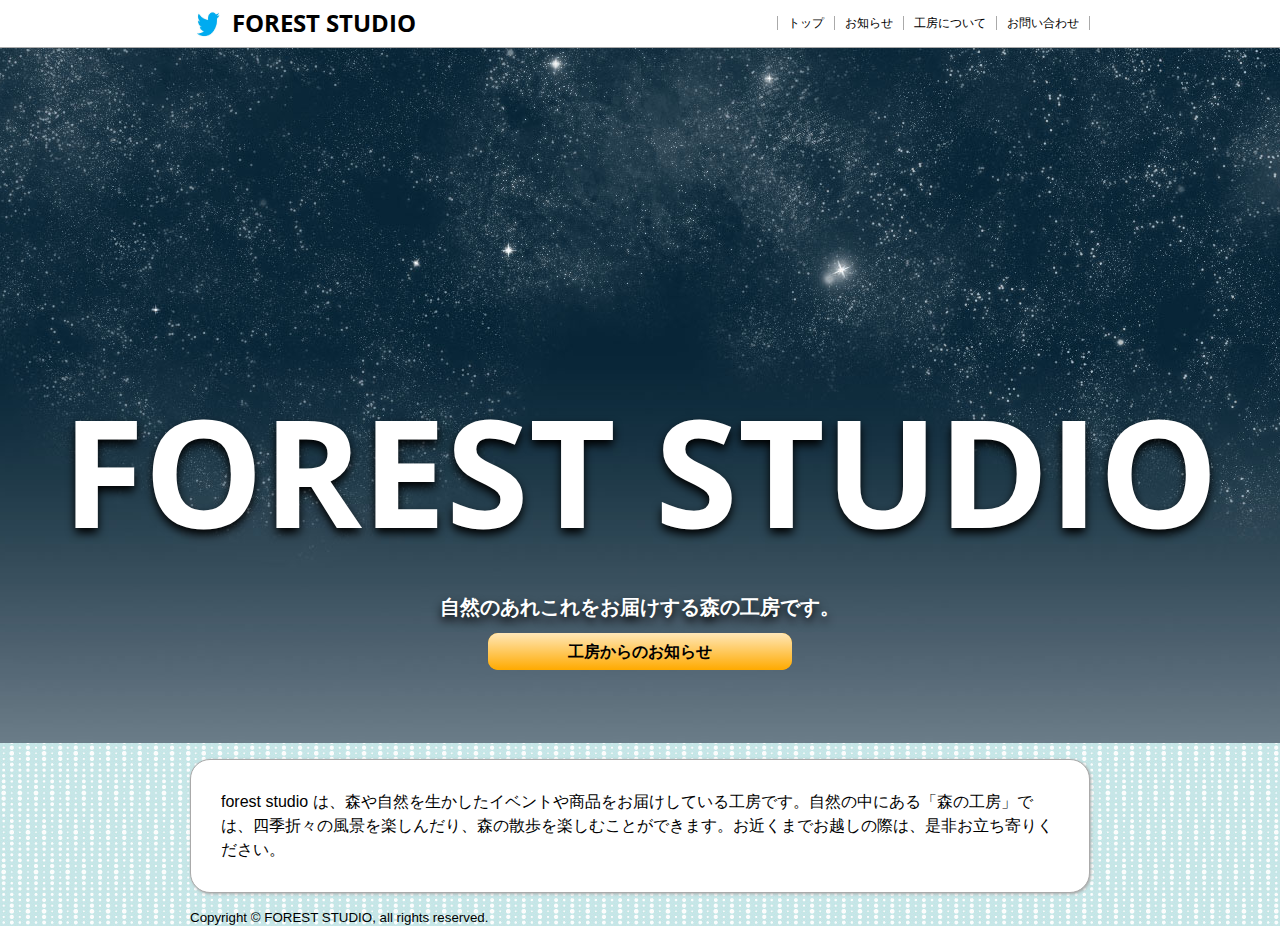
<file: index.html>
<!DOCTYPE html>
<html lang="ja">
<head>
<meta charset="UTF-8" />
<title>FORSET STUDIO</title>
<link rel="stylesheet" href="style.css" />
</head>
<body id="top">

<header>
<h1><a href="../index.html"><img src="image/rogo.jpg" alt="" width="37" height="37">FOREST STUDIO</a></h1>

<!-- ナビゲーションメニュー -->
<nav>
  <ul>
    <li><a href="index.html">トップ</a></li>
    <li><a href="news.html">お知らせ</a></li>
    <li><a href="about.html">工房について</a></li>
    <li><a href="contact.html">お問い合わせ</a></li>
  </ul>
</nav>

</header>

<section>
  <div id="photo">
  <h1>FOREST STUDIO</h1>

  <p>自然のあれこれをお届けする森の工房です。</p>
  <a href="news.html">工房からのお知らせ</a>
  </div>

  <p id="message">forest studio は、森や自然を生かしたイベントや商品をお届けしている工房です。自然の中にある「森の工房」では、四季折々の風景を楽しんだり、森の散歩を楽しむことができます。お近くまでお越しの際は、是非お立ち寄りください。</p>
</section>



<footer>
<small>Copyright &copy; FOREST STUDIO, all rights reserved.</small>
</footer>



</body>
</html>
</file>
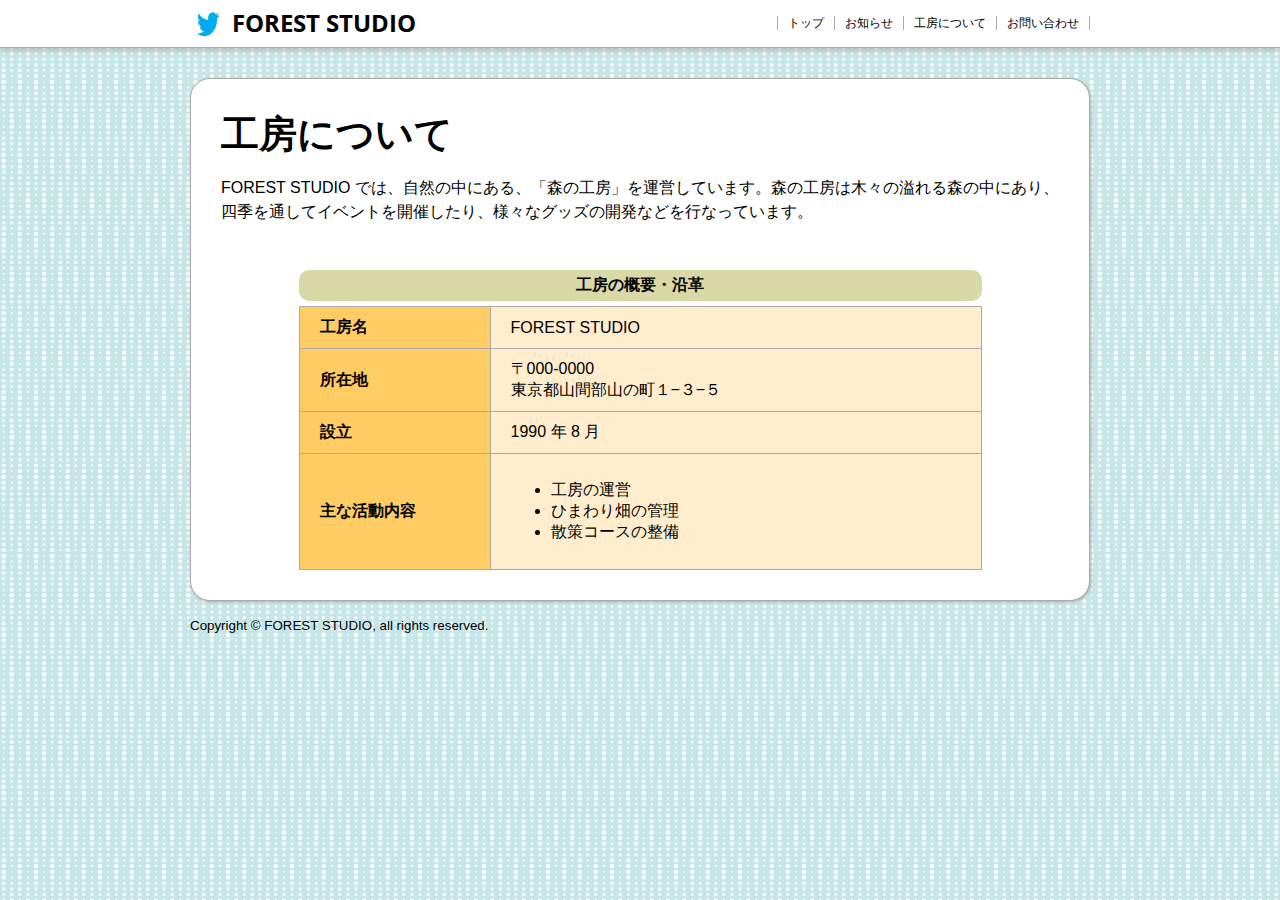
<file: about.html>
<!DOCTYPE html>
<html lang="ja">
<head>
<meta charset="UTF-8" />
<title>工房について - FORSET STUDIO</title>
<link rel="stylesheet" href="style.css" />
</head>
<body id="about">

<header>
<h1><a href="../index.html"><img src="image/rogo.jpg" alt="" width="37" height="37">FOREST STUDIO</a></h1>

<!-- ナビゲーションメニュー -->
<nav>
  <ul>
    <li><a href="index.html">トップ</a></li>
    <li><a href="news.html">お知らせ</a></li>
    <li><a href="about.html">工房について</a></li>
    <li><a href="contact.html">お問い合わせ</a></li>
  </ul>
</nav>

</header>

<article>
<h1>工房について</h1>

<p>FOREST STUDIO では、自然の中にある、「森の工房」を運営しています。森の工房は木々の溢れる森の中にあり、四季を通してイベントを開催したり、様々なグッズの開発などを行なっています。</p>


<table>
  <caption> 工房の概要・沿革</caption>
  <tr>
    <th>工房名</th>
    <td>FOREST STUDIO</td>
  </tr>
  <tr>
    <th>所在地</th>
    <td>〒000-0000<br>東京都山間部山の町１−３−５</td>
  </tr>
  <tr>
    <th> 設立 </th>
    <td> <time datetime="1990-08">1990 年 8 月 </time></td>
  </tr>
  <tr>
    <th> 主な活動内容 </th>
    <td>
      <ul>
        <li>工房の運営</li>
        <li>ひまわり畑の管理</li>
        <li>散策コースの整備</li>
      </ul>
    </td>
  </tr>
</table>

</article>


<footer>
<small>Copyright &copy; FOREST STUDIO, all rights reserved.</small>
</footer>



</body>
</html>
</file>
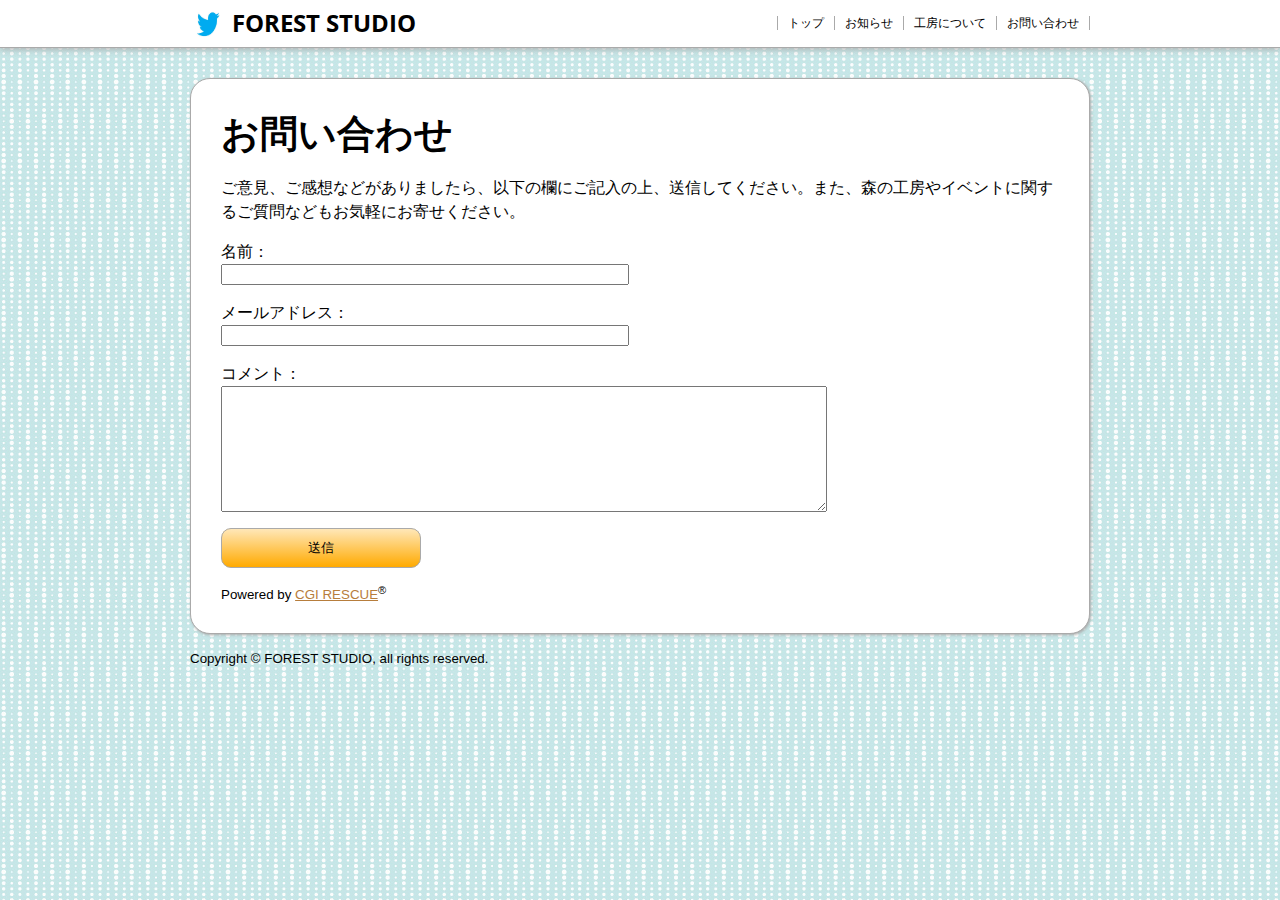
<file: contact.html>
<!DOCTYPE html>
<html lang="ja">
<head>
<meta charset="UTF-8" />
<title>お問い合わせ - FORSET STUDIO</title>
<link rel="stylesheet" href="style.css" />
</head>
<body id="contact">

<header>
<h1><a href="../index.html"><img src="image/rogo.jpg" alt="" width="37" height="37">FOREST STUDIO</a></h1>

<!-- ナビゲーションメニュー -->
<nav>
  <ul>
    <li><a href="index.html">トップ</a></li>
    <li><a href="news.html">お知らせ</a></li>
    <li><a href="about.html">工房について</a></li>
    <li><a href="contact.html">お問い合わせ</a></li>
  </ul>
</nav>

</header>

<article>
  <h1>お問い合わせ</h1>
  <p>ご意見、ご感想などがありましたら、以下の欄にご記入の上、送信してください。また、森の工房やイベントに関するご質問などもお気軽にお寄せください。</p>

  <from action="https://www.rescue.ne.jp/form/mail.cgi" method="post">
    <input type="hidden" name="_uid" value="ho1sL1UlXXlFbTxp">
    <input type="hidden" name="_done" value="index.html">
    <input type="hidden" name="_subject" value="お問い合わせ">
    <p>
      <label>
        名前：<input type="text" name="username">
      </label>
    </p>

    <p>
      <label>
        メールアドレス：<input type="email" name="usermail">
      </label>
    </p>

    <p>
      <label>
        コメント：<textarea name="usercomment"></textarea>
      </label>
    </p>

    <p><input type="submit" value="送信"></p>

    <small>Powered by <a href="http://www.rescue.ne.jp/" target="_blank">CGI RESCUE</a><sup>&reg</sup></small>
  </from>
</article>
<footer>
<small>Copyright &copy; FOREST STUDIO, all rights reserved.</small>
</footer>



</body>
</html>
</file>
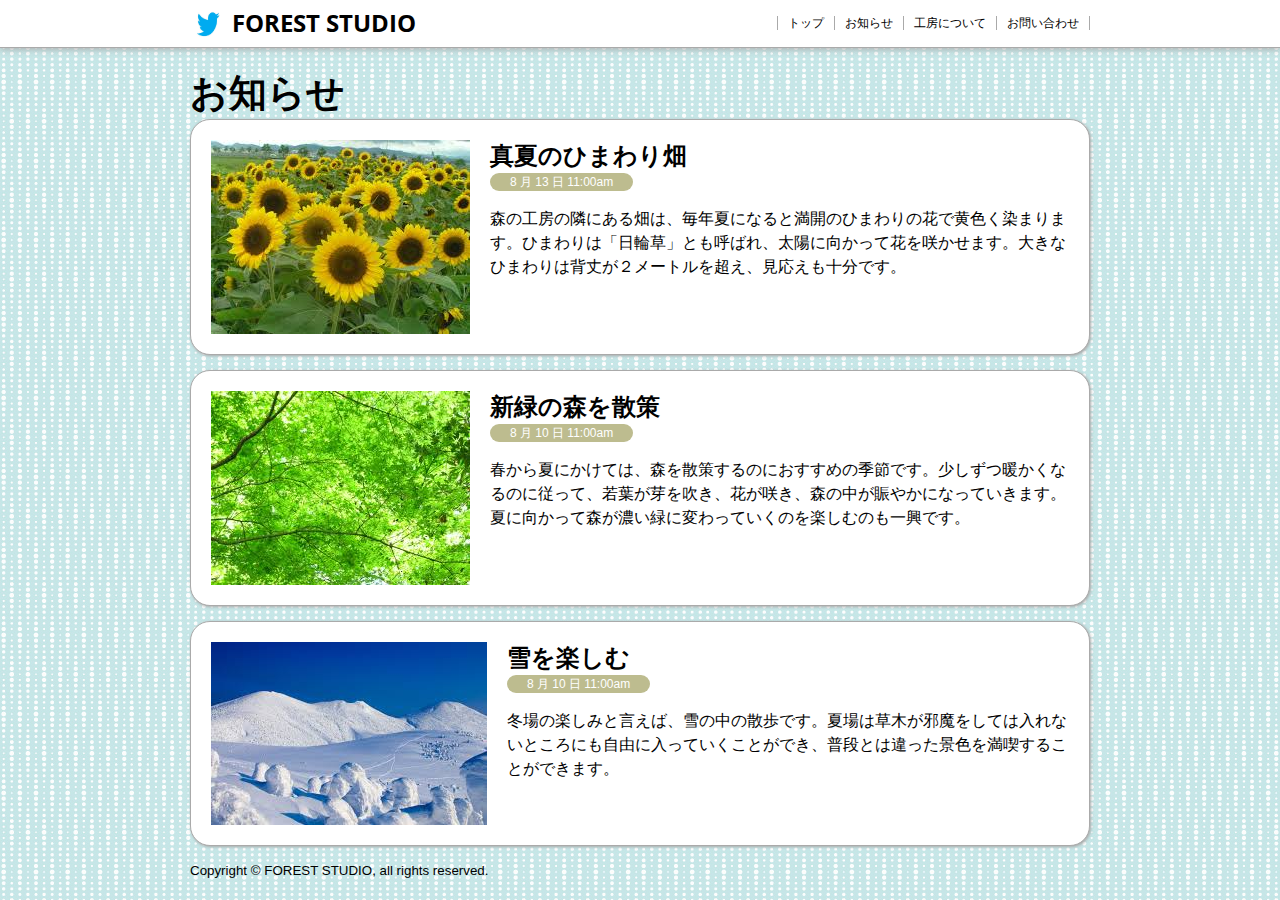
<file: news.html>
<!DOCTYPE html>
<html lang="ja">
<head>
<meta charset="UTF-8" />
<title>お知らせ - FORSET STUDIO</title>
<link rel="stylesheet" href="style.css" />
</head>
<body id="posts">

<header>
<h1><a href="../index.html"><img src="image/rogo.jpg" alt="" width="37" height="37">FOREST STUDIO</a></h1>

<!-- ナビゲーションメニュー -->
<nav>
  <ul>
    <li><a href="index.html">トップ</a></li>
    <li><a href="news.html">お知らせ</a></li>
    <li><a href="about.html">工房について</a></li>
    <li><a href="contact.html">お問い合わせ</a></li>
  </ul>
</nav>

</header>

<section>
<h1>お知らせ</h1>


<article>
  <a href="page/news01.html">
  <img src="image/sunflower-thumb.jpg" alt="">
  <h1>真夏のひまわり畑</h1>
  <time datetime="2013-08-13T11:00">8 月 13 日  11:00am</time>
  <p>森の工房の隣にある畑は、毎年夏になると満開のひまわりの花で黄色く染まります。ひまわりは「日輪草」とも呼ばれ、太陽に向かって花を咲かせます。大きなひまわりは背丈が２メートルを超え、見応えも十分です。</p>
  </a>
</article>


<article>
  <a href="page/news02.html">
  <img src="image/forest-thumb.jpg" alt="">
  <h1>新緑の森を散策</h1>
  <time datetime="2013-08-10T11:00">8 月 10 日  11:00am</time>
  <p>春から夏にかけては、森を散策するのにおすすめの季節です。少しずつ暖かくなるのに従って、若葉が芽を吹き、花が咲き、森の中が賑やかになっていきます。夏に向かって森が濃い緑に変わっていくのを楽しむのも一興です。</p>
  </a>
</article>


<article>
  <a href="page/news03.html">
  <img src="image/winter-thumb.jpg" alt="">
  <h1>雪を楽しむ</h1>
  <time datetime="2013-08-10T11:00">8 月 10 日  11:00am</time>
  <p>冬場の楽しみと言えば、雪の中の散歩です。夏場は草木が邪魔をしては入れないところにも自由に入っていくことができ、普段とは違った景色を満喫することができます。</p>
  </a>
</article>

</section>
<footer>
<small>Copyright &copy; FOREST STUDIO, all rights reserved.</small>
</footer>



</body>
</html>
</file>
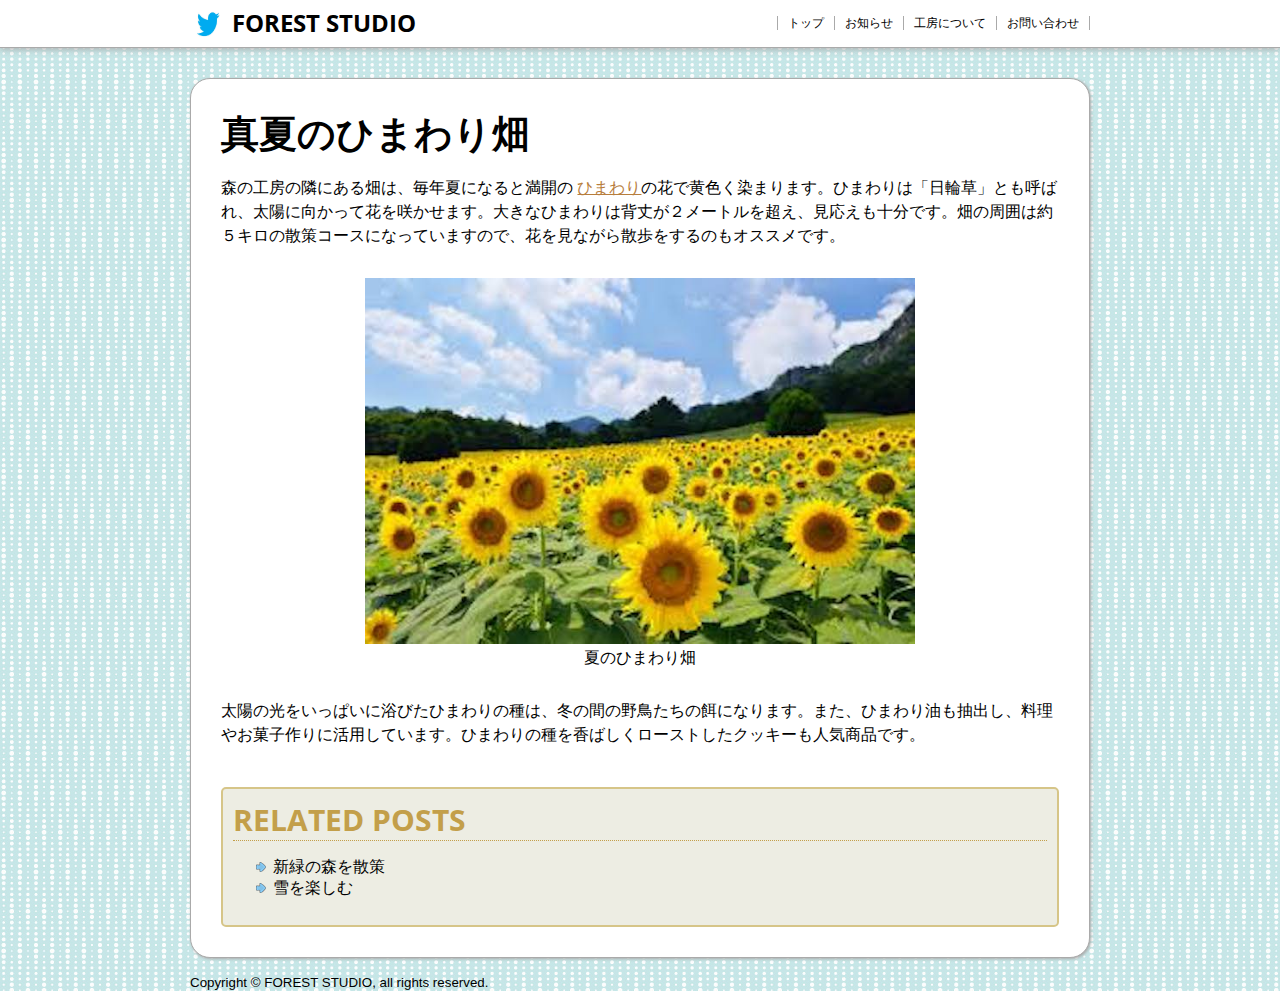
<file: page/news01.html>
<!DOCTYPE html>
<html lang="ja">
<head>
<meta charset="UTF-8" />
<title>真夏のひまわり - FORSET STUDIO</title>
<link rel="stylesheet" href="../style.css" />
</head>
<body>

<header>
<h1><a href="../index.html"><img src="../image/rogo.jpg" alt="" width="37" height="37">FOREST STUDIO</a></h1>

<!-- ナビゲーションメニュー -->
<nav>
  <ul>
    <li><a href="../index.html">トップ</a></li>
    <li><a href="../news.html">お知らせ</a></li>
    <li><a href="../about.html">工房について</a></li>
    <li><a href="../contact.html">お問い合わせ</a></li>
  </ul>
</nav>

</header>

<article>
<h1>真夏のひまわり畑</h1>

<p>森の工房の隣にある畑は、毎年夏になると満開の
  <a href="https://ja.wikipedia.org/wiki/%E3%83%92%E3%83%9E%E3%83%AF%E3%83%AA" target="_blank">ひまわり</a>の花で黄色く染まります。ひまわりは「日輪草」とも呼ばれ、太陽に向かって花を咲かせます。大きなひまわりは背丈が２メートルを超え、見応えも十分です。畑の周囲は約５キロの散策コースになっていますので、花を見ながら散歩をするのもオススメです。</p>

<figure class="photo-center">
<img src="../image/sunflower.jpg" alt=" 青空とのコントラストで黄色いひまわりが眩しく輝いています。" />
<figcaption>夏のひまわり畑</figcaption>
</figure>

<p>太陽の光をいっぱいに浴びたひまわりの種は、冬の間の野鳥たちの餌になります。また、ひまわり油も抽出し、料理やお菓子作りに活用しています。ひまわりの種を香ばしくローストしたクッキーも人気商品です。</p>

<aside>
  <h1>RELATED POSTS</h1>
  <ul>
    <li><a href="news02.html">新緑の森を散策</a></li>
    <li><a href="news03.html">雪を楽しむ</a></li>
  </ul>
</aside>

</article>

<footer>
<small>Copyright &copy; FOREST STUDIO, all rights reserved.</small>
</footer>



</body>
</html>
</file>
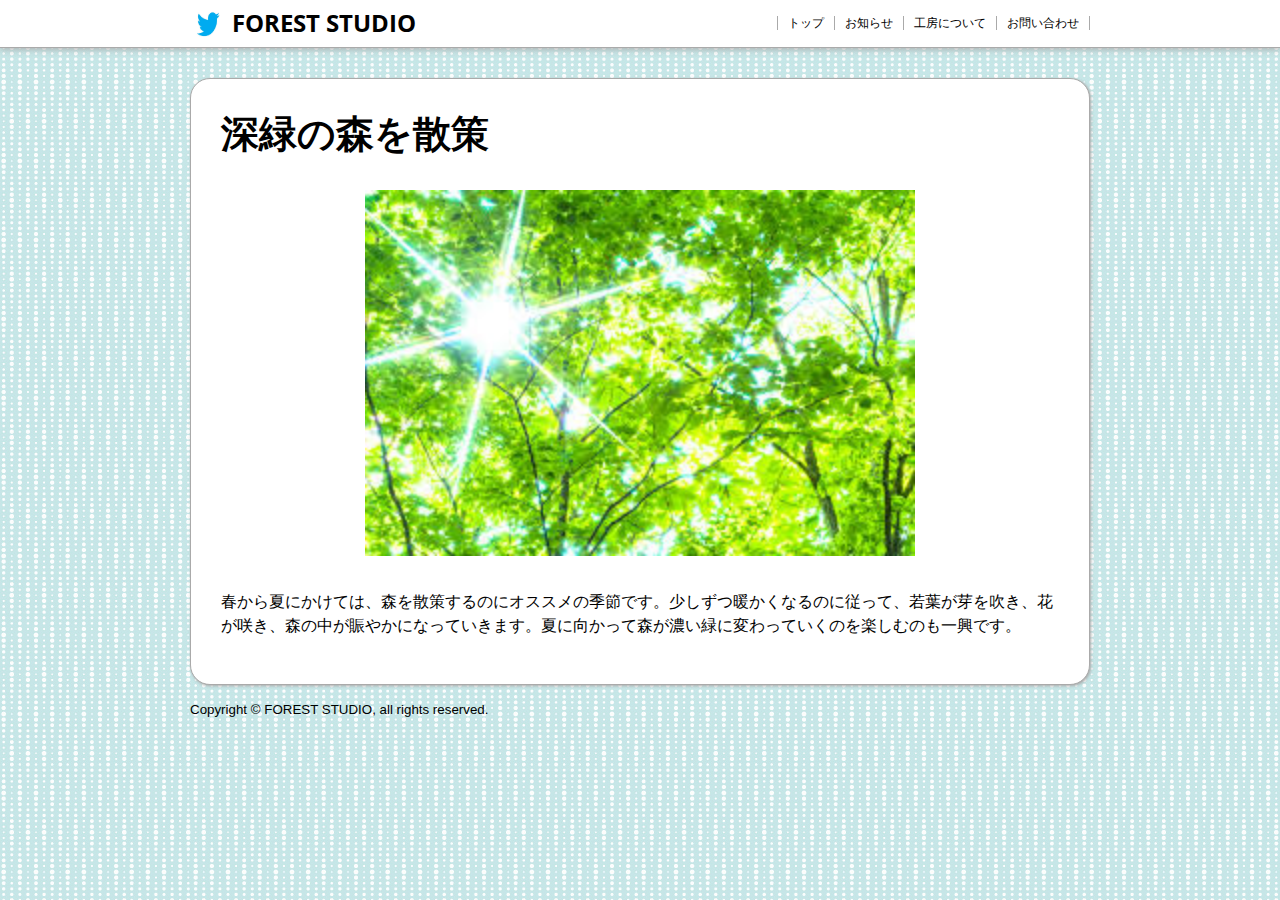
<file: page/news02.html>
<!DOCTYPE html>
<html lang="ja">
<head>
<meta charset="UTF-8" />
<title>新緑の森を散策 - FORSET STUDIO</title>
<link rel="stylesheet" href="../style.css" />
</head>
<body>

  <header>
  <h1><a href="../index.html"><img src="../image/rogo.jpg" alt="" width="37" height="37">FOREST STUDIO</a></h1>

  <!-- ナビゲーションメニュー -->
  <nav>
    <ul>
      <li><a href="../index.html">トップ</a></li>
      <li><a href="../news.html">お知らせ</a></li>
      <li><a href="../about.html">工房について</a></li>
      <li><a href="../contact.html">お問い合わせ</a></li>
    </ul>
  </nav>

  </header>

<article>
<h1>深緑の森を散策</h1>

<figure class="photo-center">
  <img src="../image/forest.jpg" alt="新緑の森の中は葉が生い茂理、木漏れ日を受けて眩しく輝いています。">
</figure>

<p>春から夏にかけては、森を散策するのにオススメの季節です。少しずつ暖かくなるのに従って、若葉が芽を吹き、花が咲き、森の中が賑やかになっていきます。夏に向かって森が濃い緑に変わっていくのを楽しむのも一興です。</p>
</article>

<footer>
<small>Copyright &copy; FOREST STUDIO, all rights reserved.</small>
</footer>



</body>
</html>
</file>
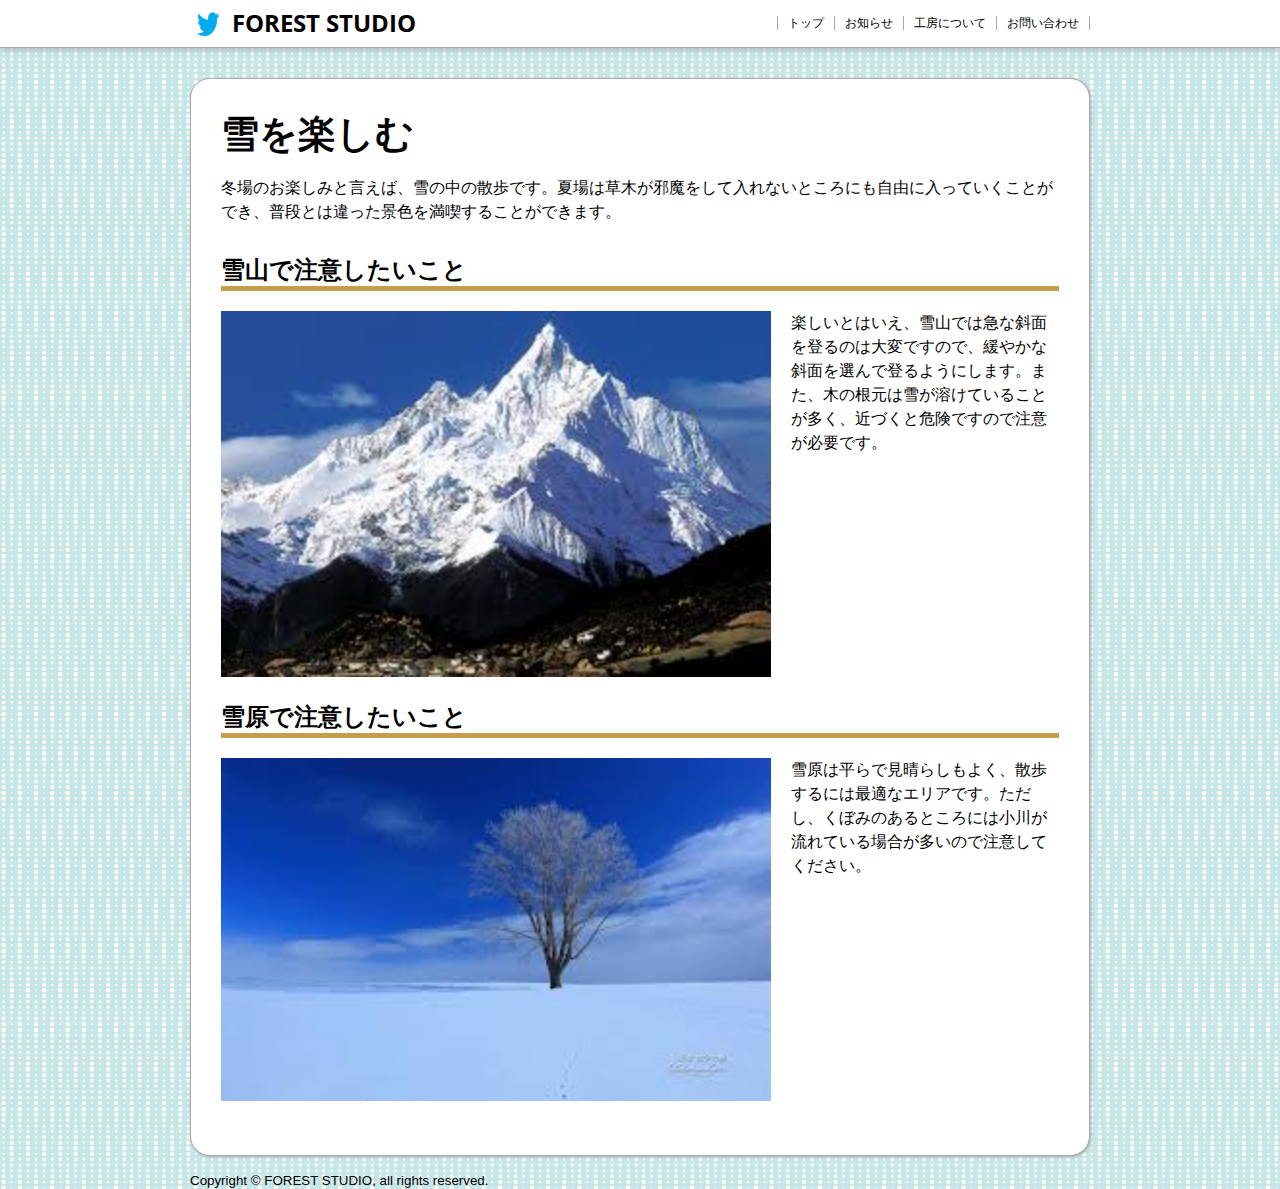
<file: page/news03.html>
<!DOCTYPE html>
<html lang="ja">
<head>
<meta charset="UTF-8" />
<title>雪を楽しむ - FORSET STUDIO</title>
<link rel="stylesheet" href="../style.css" />
</head>
<body>

  <header>
  <h1><a href="../index.html"><img src="../image/rogo.jpg" alt="" width="37" height="37">FOREST STUDIO</a></h1>

  <!-- ナビゲーションメニュー -->
  <nav>
    <ul>
      <li><a href="../index.html">トップ</a></li>
      <li><a href="../news.html">お知らせ</a></li>
      <li><a href="../about.html">工房について</a></li>
      <li><a href="../contact.html">お問い合わせ</a></li>
    </ul>
  </nav>

  </header>

<article>

<h1>雪を楽しむ</h1>

<p>冬場のお楽しみと言えば、雪の中の散歩です。夏場は草木が邪魔をして入れないところにも自由に入っていくことができ、普段とは違った景色を満喫することができます。</p>

<section>
<h2>雪山で注意したいこと</h2>

<figure class="photo-left">
  <img src="../image/winter.jpg" alt="山の木々は樹氷で真っ白になります。">
</figure>

<p>楽しいとはいえ、雪山では急な斜面を登るのは大変ですので、緩やかな斜面を選んで登るようにします。また、木の根元は雪が溶けていることが多く、近づくと危険ですので注意が必要です。</p>
</section>
<section>
<h2>雪原で注意したいこと</h2>

<figure class="photo-left">
  <img src="../image/snow.jpg" alt="白い雪原の上には木の影が面白い模様を描きます。">
</figure>

<p>雪原は平らで見晴らしもよく、散歩するには最適なエリアです。ただし、くぼみのあるところには小川が流れている場合が多いので注意してください。</p>
</section>
</article>

<footer>
<small>Copyright &copy; FOREST STUDIO, all rights reserved.</small>
</footer>



</body>
</html>
</file>
<file: style.css>
@import url('https://fonts.googleapis.com/css?family=Open+Sans+Condensed:300');

html{
  overflow-y: scroll;
}

body{
  font-family: 'メイリオ',
  'Hiragino Kaku Gothic Pro',
  sans-serif;
  background-color: #edede3;
  background-image: url(image/haikei.jpg);
  margin: 0
}

h1{
  font-size: 38px;
  margin-top: 0;
  margin-bottom: 0;
}

/*小見出し*/
h2{
  clear: both;
  border-bottom: solid 5px #c39f4a;
  margin-top: 30px;
}

/*リンク*/
a{
  color: #b77d3c;
}
a:hover{
  color: #ff8800;
}
a img {
  border: none;
}

p{
  line-height: 1.5
}

/*　ヘッダー */
header{
  background-color: #ffffff;
  border-bottom: solid 1px #aaaaaa;
  margin-bottom: 30px;
  -webkit-box-shadow: 0 1px 7px #aaaaaa;
  box-shadow: 0 1px 7px #aaaaaa;
  padding: 5px
}

header h1 {font-family: 'Open Sans Condensed', sans-serif;
            font-size: 24px;
            width: 900px;
            margin-left: auto;
            margin-right: auto;
}

header h1 a{
  text-decoration: none;
  color: #000;
}

header h1 a:hover{
  color: #000;
}

header h1 img {
  vertical-align: -10px;
  margin-right: 5px;
}

/* 記事 */
article, #message{
  background-color: #ffffff;
  width: 900px;
  margin-left: auto;
  margin-right: auto;
  border: solid 1px #aaaaaa;
  padding: 30px;
  -webkit-box-sizing: border-box;
  -moz-box-sizing: border-box;
  box-sizing: border-box;
  margin-bottom: 15px;
  -webkit-box-shadow: 1px 1px 3px #aaaaaa;
  box-shadow: 1px 1px 3px #aaaaaa;
  border-radius: 20px;
  overflow: hidden;
}

/* フッター*/
footer{
  width: 900px;
  margin-left: auto;
  margin-right: auto;
  clear: both;
}
/*画像を中央に配置するレイアウト*/
figure.photo-center{
  text-align: center;
  margin-top: 30px;
  margin-bottom: 30px;
}

figure.photo-center img{
  width: 550px;
}

/* 画像を左に配置するレイアウト*/
figure.photo-left {
  margin: 0;
  margin-right: 20px;
  margin-bottom: 20px;
  float: left;

}

figure.photo-left img{
  width: 550px;
}

/*画像を右に配置するレイアウト*/
figure.photo-right {
  margin: 0;
  margin-left: 20px;
  float: right;

}

figure.photo-right img{
  width: 550px;
}

/*関連記事へのリンク*/
aside{
  border: solid 2px #d6c588;
  border-radius: 5px;
  padding: 10px;
  background-color: #edede3;
  margin-top: 40px;
}

aside h1{
  font-family: 'Open Sans Condensed', sans-serif;
  font-size: 30px;
  color: #c39f4a;
  border-bottom: dotted 1px #c39f4a;
}

aside ul{
  list-style-image: url(image/listmark.png);
}

aside a{
  color: #000000;
  text-decoration: none;
}

aside a:hover{
  color: #ff8800;
}

/*ナビゲーションメニュー*/
nav {
  width: 900px;
  margin-left: auto;
  margin-right: auto;
  text-align: right;
  margin-top: -27px;
  margin-bottom: 10px;
}

nav a{
  color: #000000;
  text-decoration: none;
}

nav ul {
  list-style-type: none;
  margin-top: 0;
  margin-bottom: 0;
  margin-left: 0;
  font-size: 0;
}

nav li{
  display: inline;
  font-size: 12px;
  border-right: solid 1px #aaaaaa;
  padding-left: 10px;
  padding-right: 10px;
}

nav li:first-child{
  border-left: solid 1px #aaaaaa;
}

/*お知らせページ デザイン*/
#posts article img {
  float: left;
  margin-right: 20px;
}

#posts article h1 {
  font-size: 24px;
}

#posts section {
  width: 900px;
  margin-left: auto;
  margin-right: auto;
}

#posts header {
  margin-bottom: 20px;
}

#posts time {
  font-size: 12px;
  color: #fff;
  background-color: #bdbc8f;
  border-radius: 10px;
  padding: 2px 20px 2px 20px;
}

#posts article a {
  color: #000000;
  text-decoration: none;
  display: block;
  overflow: hidden;
  padding: 20px;
}

#posts article {
  padding: 0;
}

#posts article a:hover {
  background-color: #ffe792;
}

/*トップページ デザイン*/

#top header {
  margin-bottom: 0;
}

#photo {
  background-image: url(image/top.jpg);
  background-repeat: no-repeat;
  background-position: 50% 0;
  text-align: center;
  padding-top: 320px;
  padding-bottom: 80px;
}

#photo h1 {
  color: #fff;
  font-size: 150px;
  font-family: 'Open Sans Condensed', sans-serif;
  text-shadow: 0 5px 10px #000000;
}

#photo p {
  color: #fff;
  font-size: 20px;
  font-weight: bold;
  text-shadow: 0 5px 10px #000000;
}

#photo a {
  background-color: #ffaa00;
  background-image: linear-gradient(to bottom, #ffe7b8 0%, #ffaa00 100%);
  background-image: -webkit-linear-gradient(to bottom, #ffe7b8 0%, #ffaa00 100%);
  background-image: -webkit-gradient(linear, left top, left bottom, from(#ffe7b8), to(#ffaa00));
  padding: 10px 80px;
  border-radius: 10px;
  color: #000;
  font-weight: bold;
  text-decoration: none;
}

/*アバウトページ*/
table, th, td{
  border: solid 1px #aaaaaa;
}

table{
  border-collapse: collapse;
  margin-left: auto;
  margin-right: auto;
}

th, td{
  padding: 10px 20px 10px 20px;
}

th{
  width: 150px;
  background-color: #ffcb63;
  text-align: left;
}

td{
  width: 450px;
  background-color: #ffedce;
}

caption{
  font-weight: bold;
  background-color: #d9d8a7;
  border-radius: 10px;
  padding: 5px;
  margin-bottom: 5px;
  margin-top: 30px;
}

/*お問い合わせページ デザイン*/
input, textarea{
  display: block;
}

input {
  width: 400px;
}

input[type="submit"] {
  width: 200px;
  background-color: #ffaa00;
  background-image: linear-gradient(to bottom, #ffe7b8 0%, #ffaa00 100%);
  background-image: -webkit-linear-gradient(to bottom, #ffe7b8 0%, #ffaa00 100%);
  background-image: -webkit-gradient(linear, left top, left bottom, from(#ffe7b8), to(#ffaa00));
  border: solid 1px #aaa;
  border-radius: 10px;
  padding-top: 10px;
  padding-bottom: 10px;
}

textarea {
  width: 600px;
  height: 120px;
}
</file>
